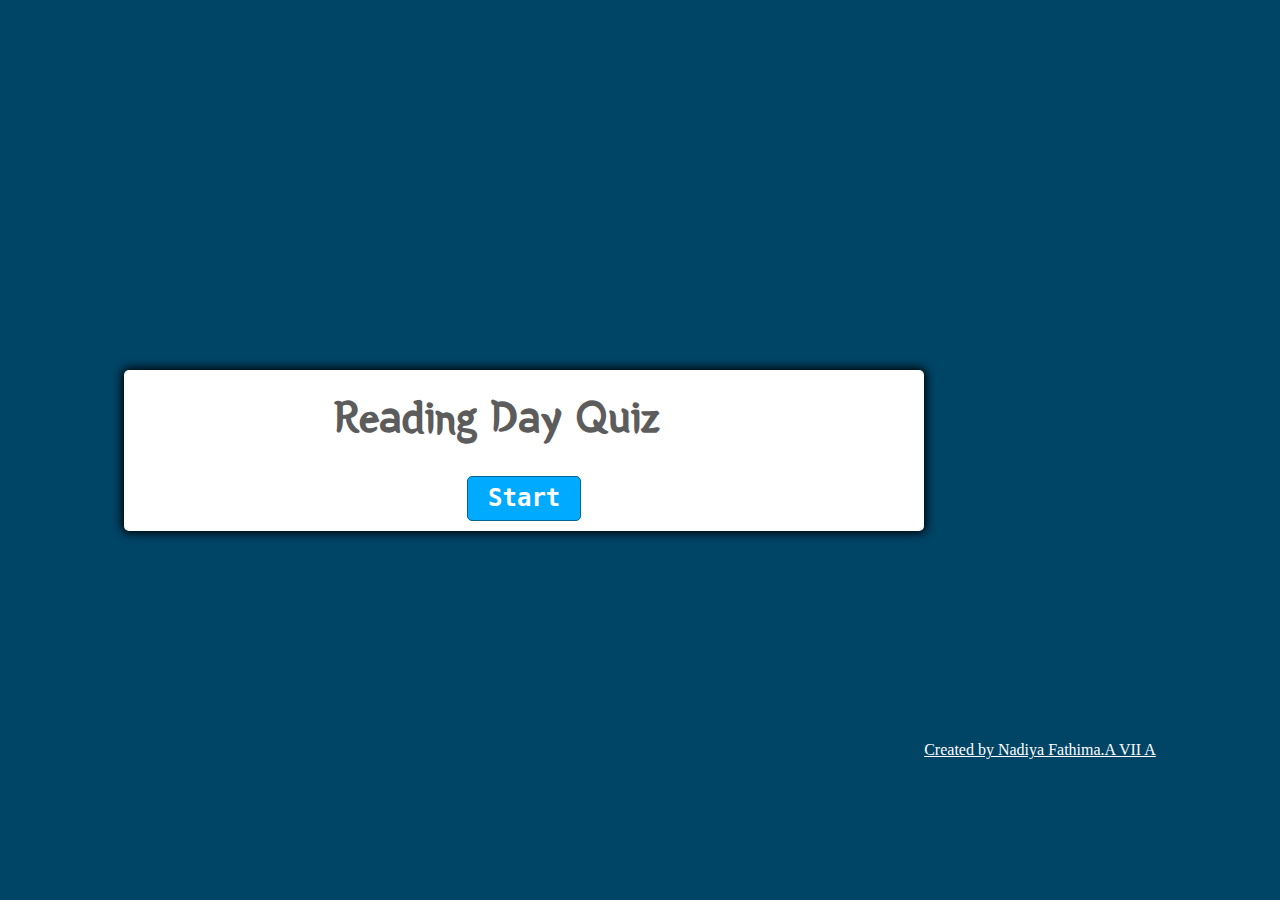
<file: index.html>
<!DOCTYPE html>
<html>
<head>
	<title>Reading Day Quiz</title>
    <link href="https://fonts.googleapis.com/css2?family=Abril+Fatface&display=swap" rel="stylesheet">
    <link href="https://fonts.googleapis.com/css2?family=Righteous&display=swap" rel="stylesheet">
    <link href="https://fonts.googleapis.com/css2?family=Yeon+Sung&display=swap" rel="stylesheet">
    <link rel="stylesheet" type="text/css" href="style.css"></style>
    <script defer src="main.js"></script>
    </head>
    <body id="bodya">
        <div class="container">
            <h1 id="title"> Reading Day Quiz</h1>
        <div id="question-container" class="hide">
            <div id="question">Question</div>
            <div id="answer-buttons" class="btn-grid">
                <button class="btn ">Answer 1</button>
                <button class="btn ">Answer 2</button>
                <button class="btn">Answer 3</button>
                <button class="btn">Answer 4</button>
            </div>
        </div>
        <div class="controls">
            <button id="start-btn" class="start-btn btn">Start</button>
            <button id="next-btn" class="next-btn btn hide">Next</button>
        </div>
    </div>
    <a id="name" href="page_2.html">Created by Nadiya Fathima.A VII A</a>
    </body>
    </html>
</file>
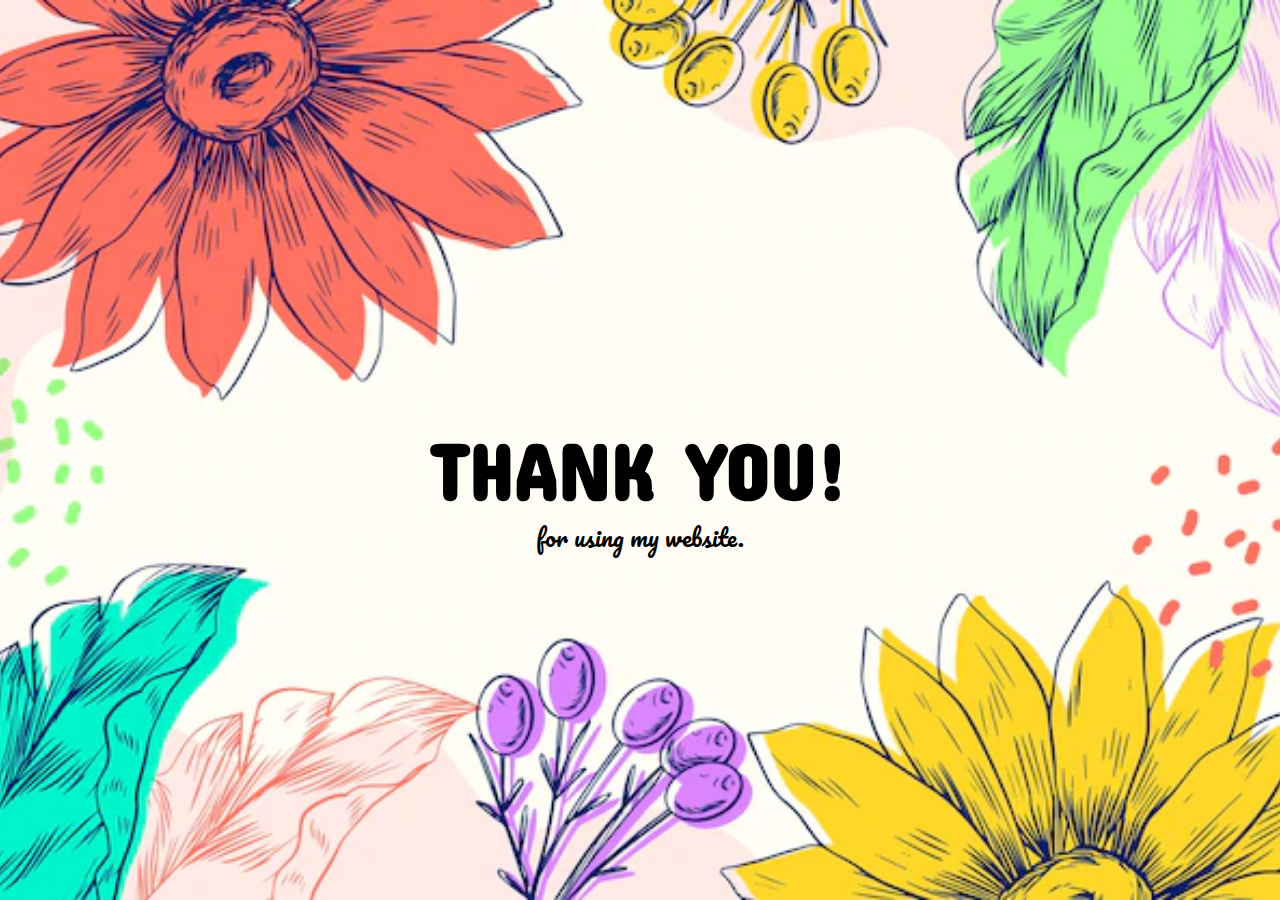
<file: page_2.html>
<!DOCTYPE html>
<html>
<head>
	<title>Reading Day Quiz</title>
    <link href="https://fonts.googleapis.com/css2?family=Concert+One&display=swap" rel="stylesheet">
    <link href="https://fonts.googleapis.com/css2?family=Pacifico&display=swap" rel="stylesheet">
    <link rel="stylesheet" type="text/css" href="style.css"></style>
    </head>
    <body id="bodyy">
        <center>
        <h1 id="title_">THANK YOU!</h1>
        <h2 id="subtitle">for using my website.</h2>
        </center>
    </body>
    </html>
</file>
<file: style.css>
*,*::before,*::after{
    box-sizing: border-box;

}
:root{
    --hue-neutral:200;
    --hue-wrong:0;
    --hue-correct:145;
}
body{
    --hue:var(--hue-neutral);
    padding: 0;
    margin: 0;
    display: flex;
    justify-content: center;
    align-items: center;
    width: 100vw;
    height: 100vh;
    background-color: hsl(var(--hue),100%,20%);
}
body.correct{
    --hue:var(--hue-correct);
}
body.wrong{
    --hue:var(--hue-wrong);
}
.container{
    width: 800px;
    max-width: 80%;
    background-color: white;
    border-radius: 5px;
    padding: 10px;
    box-shadow: 0 0 10px 2px; 
}
.btn-grid{
    display: grid;
    grid-template-columns: repeat(2,auto); 
    gap: 10px;
    margin: 20px 0;
}
.btn{
    --hue:var(--hue-neutral);
    background-color: hsl(var(--hue),100%, 50%);
    border: 1px solid hsl(var(--hue),100%, 30%);
    border-radius: 5px;
    padding: 5px 10px;
    color: white;
    outline: none;
    height: 45px;
    font-size: 25px;
    font-family: 'Abril Fatface', cursive;
}
.btn:hover{
    border-color: black;
    background-color:hsl(var(--hue),70%, 50%) ;
    cursor: pointer;
}
.btn.correct{
    --hue:var(--hue-correct);
    color: black;
}
.btn.wrong{
    --hue:var(--hue-wrong);
}
.start-btn,.next-btn{
    font-size: 1.5rem;
    font-weight: bold;
    padding-top: 7px;
    padding-bottom: 20px;
    padding-right: 20px;
    padding-left: 20px;
    font-family: monospace;
}
.controls{
    display: flex;
    justify-content: center;
    align-items: center;
}
.hide{
    display: none;
}
#question{
    font-size: 25px;
    font-family: 'Righteous', cursive;
}
#title{
    margin-left: 200px;
    margin-bottom: 30px;
    margin-top: 10px;
    font-family: 'Yeon Sung', cursive;
    font-size: 45px;
    color: rgb(92, 92, 92);
}
#name{
    color: white;
    font-family: Tahoma;
    margin-top: 600px;
}
#title_{
    font-family: 'Concert One', cursive;
    font-size: 80px;
    margin-top: 80px;
    margin-bottom: 0px;
}
#subtitle{
    font-family: 'Pacifico', cursive;
    font-weight: lighter;
    margin-top: 0px;
    margin-bottom: 0px;
}
#bodyy{
background-image: url("fff.jpg");
background-position: center;
background-size: cover;
}
</file>
